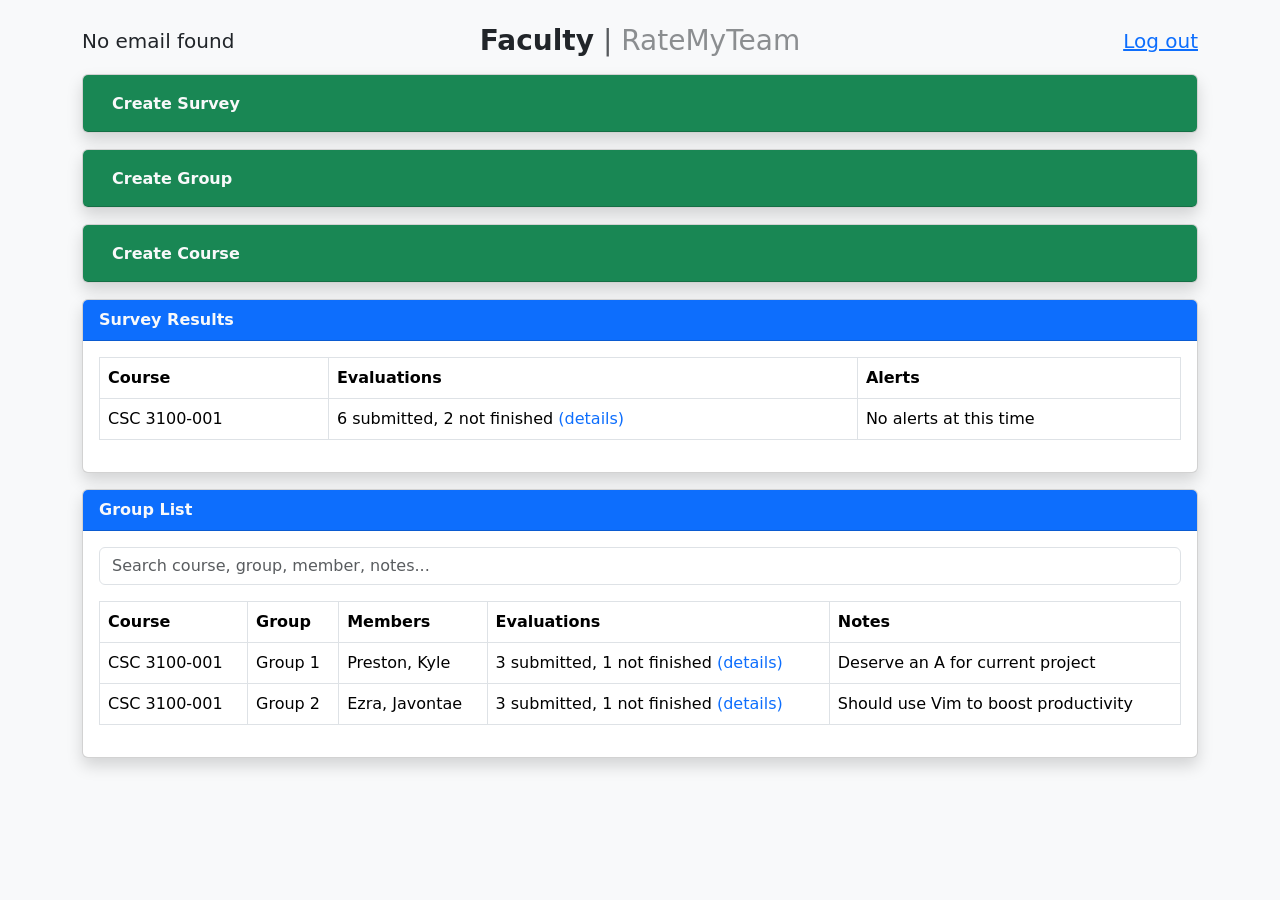
<file: faculty.html>
<!-- add the following to user settings JSON in Visual Studio Code -->
<!-- 
     "liveServer.settings.ignoreFiles": [
       "**/backend/data/*",
     ],
 -->
<!DOCTYPE html>
<html lang="en">

<head>
  <!-- set character encoding and mobile responsiveness -->
  <meta charset="UTF-8" />
  <meta name="viewport" content="width=device-width, initial-scale=1.0" />
  <link rel="icon" href="data:,">
  <!-- PAGE TITLE -->
  <title>Faculty – RateMyTeam</title>
  <!-- CSS STYLESHEETS -->
  <link rel="stylesheet" href="css/lib/bootstrap.min.css" />
  <link rel="stylesheet" href="css/lib/sweetalert2.min.css" />
  <link rel="stylesheet" href="css/styles.css" />
  <!-- JS SCRIPTS -->
  <script src="js/lib/bootstrap.bundle.min.js"></script>

  <script src="js/lib/sweetalert2.all.min.js"></script>
</head>

<body class="bg-light">

  <!-- MAIN CONTAINER -->
  <div class="container py-4">

    <!-- LOGO IMAGE -->
    <!-- <div class="d-flex justify-content-center align-items-center">
      <img src="./img/computer-svgrepo.svg" alt="computer monitor image" style="max-width: 10%;" class="mt-2 mb-2">
    </div> -->

    <!-- PAGE HEADER -->
    <div class="row align-items-center mb-3 text-center">
      <div class="col text-start">
        <h5 id="userEmailHeader" class="mb-0"></h5>
      </div>
      <div class="col-auto mx-auto">
        <h3 class="mb-0">
          <span class="fw-bold">Faculty</span>
          <span class="opacity-75 fw-light">|</span>
          <span class="opacity-50 fw-light">RateMyTeam</span>
        </h3>
      </div>
      <div class="col text-end">
        <a href="index.html" style="text-decoration: none;">
          <h5 class="mb-0 text-primary">
            <u>Log out</u>
          </h5>
        </a>
      </div>
    </div>

    <!-- ACCORDION CONTAINER -->
    <div class="accordion mb-3" id="formAccordion">

      <!-- CREATE SURVEY -->
      <div class="card shadow mb-3">
        <div class="card-header bg-success text-light">
          <h2 class="mb-0">
            <button class="btn text-light w-100 text-start collapsed" type="button" data-bs-toggle="collapse" data-bs-target="#collapseSurvey" aria-expanded="true" aria-controls="collapseSurvey">
              <b>Create Survey</b>
            </button>
          </h2>
        </div>
        <div id="collapseSurvey" class="accordion-collapse collapse" data-bs-parent="#formAccordion">
          <div class="card-body">
            <form id="formAddSurvey" onsubmit="return true">
              <!-- ROW -->
              <!-- GAP -->
              <div class="row g-2 mb-2">
                <div class="col-md-6">
                  <!-- input for survey recipient group -->
                  <select id="surveyRecipientGroup" class="form-control" aria-label="select recipient group">
                    <option value="" selected hidden>Select recipient group</option>
                    <option value="All groups">All groups</option>
                    <option value="Group 1">Group 1 (Preston, Kyle)</option>
                    <option value="Group 2">Group 2 (Ezra, Javontae)</option>
                  </select>
                </div>
                <div class="col-md-6">
                  <!-- input for survey title -->
                  <input id="surveyTitle" type="text" class="form-control" placeholder="Enter survey title" aria-label="input survey title" />
                </div>
              </div>
              <div class="row g-2 mb-2">
                <div class="col-md-2">
                  <!-- input for survey due date -->
                  <input id="surveyDueDate" type="date" class="form-control" required aria-label="input due date" />
                </div>
                <div class="col-md-4">
                  <!-- input for faculty review requirement -->
                  <select id="txtFacultyReviewRequirement" class="form-control" aria-label="select review requirement">
                    <option value="" selected hidden>Require faculty review</option>
                    <option value="Yes">Yes (wait to release results)</option>
                    <option value="No">No (release results upon completion)</option>
                    <option value="No results">Do not release any results</option>
                  </select>
                </div>
                <div class="col-md-4">
                  <!-- input for number of survey questions -->
                  <input id="txtSurveyQuestionCount" type="text" class="form-control" placeholder="Number of questions" aria-label="input question count" />
                </div>
                <div class="col-md-2">
                  <!-- submit button -->
                  <button type="submit" id="btnCreateSurvey" class="btn btn-success w-100">Create Survey</button>
                </div>
              </div>
            </form>
          </div>
        </div>
      </div>

      <!-- CREATE GROUP -->
      <div class="card shadow mb-3">
        <div class="card-header bg-success text-light">
          <h2 class="mb-0">
            <button class="btn text-light w-100 text-start collapsed" type="button" data-bs-toggle="collapse" data-bs-target="#collapseGroup" aria-expanded="false" aria-controls="collapseGroup">
              <b>Create Group</b>
            </button>
          </h2>
        </div>
        <div id="collapseGroup" class="accordion-collapse collapse" data-bs-parent="#formAccordion">
          <div class="card-body">
            <form id="formAssignGroup" onsubmit="return true">
              <!-- ROW -->
              <!-- GAP -->
              <div class="row g-2 mb-2">
                <div class="col-md-4">
                  <!-- input for assigned course -->
                  <select id="assignCourse" class="form-control" aria-label="Select course">
                    <option value="" selected hidden>Select course</option>
                    <option value="csc3100">CSC 3100</option>
                  </select>
                </div>
                <div class="col-md-4">
                  <!-- input for group name -->
                  <input id="assignGroupName" type="text" class="form-control" placeholder="Enter group name" aria-label="Group name" />
                </div>
                <div class="col-md-4">
                  <!-- input for assigned task -->
                  <input id="assignGroupTask" type="text" class="form-control" placeholder="Assigned task or project" aria-label="Assigned task" />
                </div>
              </div>
              <div class="row g-2 mb-2">
                <div class="col-md-2">
                  <!-- input for due date -->
                  <input id="assignGroupDueDate" type="date" class="form-control" required aria-label="Due date" />
                </div>
                <div class="col-md-8">
                  <!-- input for members list -->
                  <input id="assignGroupMembers" type="text" class="form-control" placeholder="Enter member names" aria-label="Group members" />
                </div>
                <div class="col-md-2">
                  <!-- submit button -->
                  <button type="submit" id="btnAssignGroup" class="btn btn-success w-100">Create Group</button>
                </div>
              </div>
            </form>
          </div>
        </div>
      </div>

      <!-- CREATE COURSE -->
      <div class="card shadow mb-3">
        <div class="card-header bg-success text-light">
          <h2 class="mb-0">
            <button class="btn text-light w-100 text-start collapsed" type="button" data-bs-toggle="collapse" data-bs-target="#collapseCourse" aria-expanded="false" aria-controls="collapseCourse">
              <b>Create Course</b>
            </button>
          </h2>
        </div>
        <div id="collapseCourse" class="accordion-collapse collapse" data-bs-parent="#formAccordion">
          <div class="card-body">
            <!-- add task inputs (Bootstrap-styled, with aria-labels) -->
            <form id="formCreateCourse" onsubmit="return true">
              <!-- ROW -->
              <!-- GAP -->
              <div class="row g-2 mb-2">
                <div class="col-md-4">
                  <!-- input for course code -->
                  <input id="courseCode" type="text" class="form-control" placeholder="Enter course code" aria-label="Course code" />
                </div>
                <div class="col-md-4">
                  <!-- input for course section -->
                  <input id="courseSection" type="text" class="form-control" placeholder="Enter course section" aria-label="Course section" />
                </div>
                <div class="col-md-4">
                  <!-- input for course name -->
                  <input id="courseName" type="text" class="form-control" placeholder="Enter course name" aria-label="Course name" />
                </div>
              </div>
              <div class="row g-2 mb-2">
                <div class="col-md-6">
                  <!-- input for student list -->
                  <input id="courseStudents" type="text" class="form-control" placeholder="Enter student names" aria-label="Student list" />
                </div>
                <div class="col-md-4">
                  <!-- input for semester -->
                  <select id="courseSemester" class="form-control" aria-label="Select semester">
                    <option value="" selected hidden>Select semester</option>
                    <option value="spring2025">Spring 2025</option>
                    <option value="summer2025">Summer 2025</option>
                    <option value="fall2025">Fall 2025</option>
                  </select>
                </div>
                <div class="col-md-2">
                  <!-- submit button -->
                  <button type="submit" id="btnCreateCourse" class="btn btn-success w-100">Create Course</button>
                </div>
              </div>
            </form>
          </div>
        </div>
      </div>

    </div>

    <!-- SURVEY RESULTS TABLE -->
    <div class="card shadow mb-3">
      <div class="card-header bg-primary text-light">
        <b>Survey Results</b>
      </div>

      <div class="card-body">
        <!-- search box -->
        <!-- <input type="text" id="surveySearch" class="form-control mb-3" placeholder="Search course, group, member..." aria-label="search survey results" /> -->
        <div class="table-responsive">
          <table class="table table-bordered" id="surveyTable">
            <thead class="thead-dark">
              <tr>
                <th>Course</th>
                <th>Evaluations</th>
                <th>Alerts</th>
              </tr>
            </thead>
            <tbody id="surveyTableBody">
              <tr>
                <td>CSC 3100-001</td>
                <td>6 submitted, 2 not finished <span class="text-primary">(details)</span></td>
                <td>No alerts at this time</td>
              </tr>
            </tbody>
          </table>
        </div>
      </div>
    </div>

    <!-- GROUP LIST TABLE -->
    <div class="card shadow">
      <div class="card-header bg-primary text-light">
        <b>Group List</b>
      </div>

      <div class="card-body">
        <!-- search box -->
        <input type="text" id="txtSearchGroups" class="form-control mb-3" placeholder="Search course, group, member, notes..." aria-label="search tasks" />
        <div class="table-responsive">
          <table class="table table-bordered" id="taskTable">
            <thead class="thead-dark">
              <tr>
                <th>Course</th>
                <th>Group</th>
                <th>Members</th>
                <th>Evaluations</th>
                <th>Notes</th>
              </tr>
            </thead>
            <tbody id="taskList">
              <tr>
                <td>CSC 3100-001</td>
                <td>Group 1</td>
                <td>Preston, Kyle</td>
                <td>3 submitted, 1 not finished <span class="text-primary">(details)</span></td>
                <td>Deserve an A for current project</td>
              </tr>
              <tr>
                <td>CSC 3100-001</td>
                <td>Group 2</td>
                <td>Ezra, Javontae</td>
                <td>3 submitted, 1 not finished <span class="text-primary">(details)</span></td>
                <td>Should use Vim to boost productivity</td>
              </tr>
            </tbody>
        </div>
      </div>
    </div>
  </div>

  <!-- JAVASCRIPT LOGIC -->
  <script>
    document.getElementById('txtSearchGroups').addEventListener('input', function () {
      const query = this.value.toLowerCase();
      const rows = document.querySelectorAll('#taskList tr');

      rows.forEach(row => {
        const course = row.children[0].textContent.toLowerCase();
        const group = row.children[1].textContent.toLowerCase();
        const members = row.children[2].textContent.toLocaleLowerCase()
        const evals = row.children[3].textContent.toLowerCase();

        const match = course.includes(query) || group.includes(query) || members.includes(query) || evals.includes(query);
        row.style.display = match ? '' : 'none';
      });
    });

    const userEmail = localStorage.getItem('userEmail');
    if (userEmail) {
      document.getElementById('userEmailHeader').textContent = userEmail;
    } else {
      document.getElementById('userEmailHeader').textContent = 'No email found';
    }

  </script>

</body>

</html>
</file>
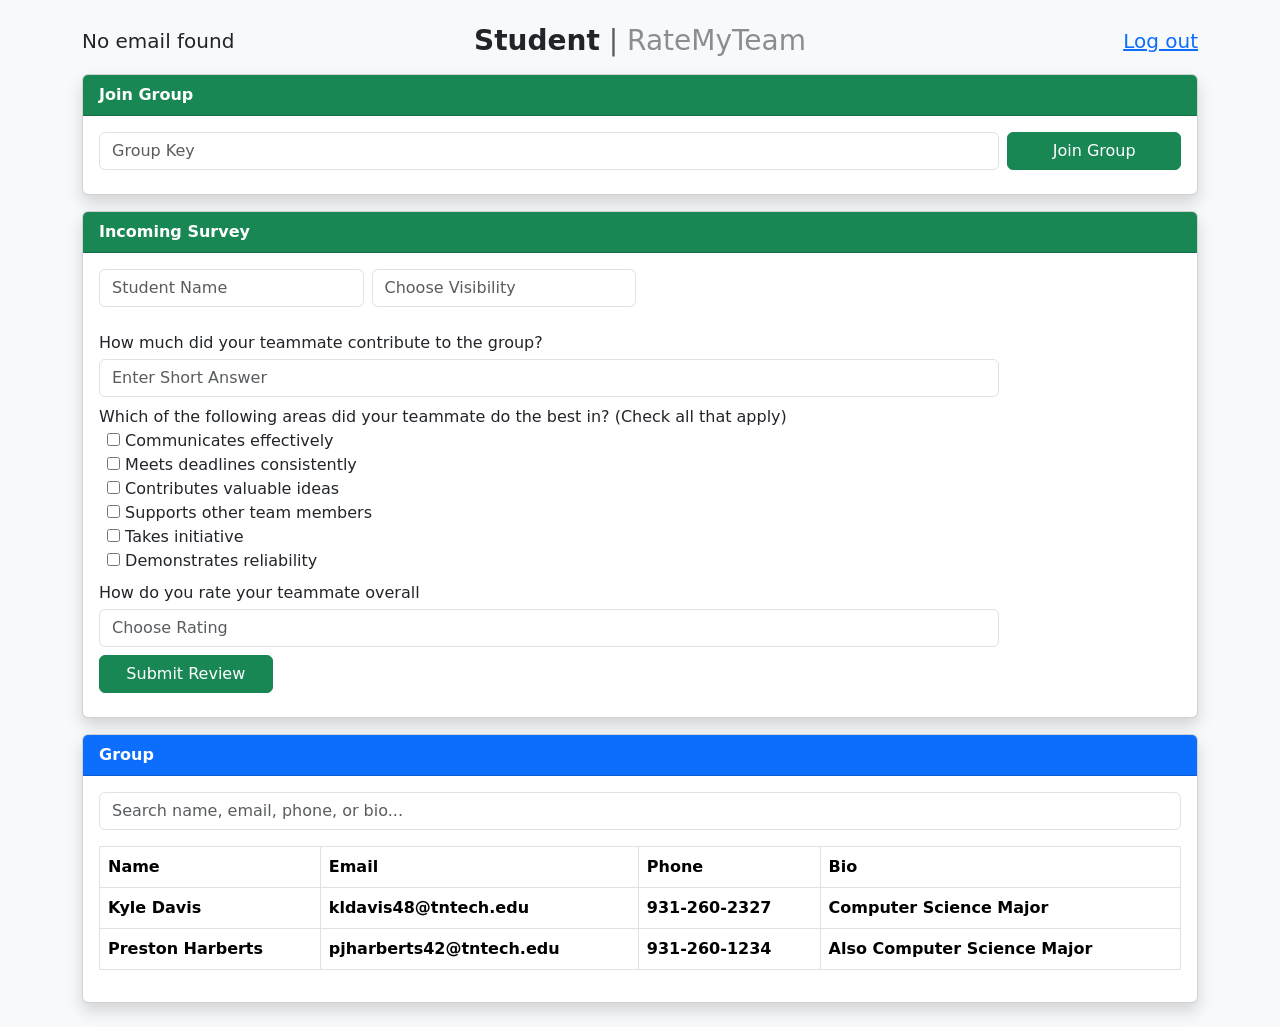
<file: student.html>
<!-- add the following to user settings JSON in Visual Studio Code -->
<!-- 
     "liveServer.settings.ignoreFiles": [
       "**/backend/data/*",
     ],
 -->
<!DOCTYPE html>
<html lang="en">

<head>
  <!-- set character encoding and mobile responsiveness -->
  <meta charset="UTF-8" />
  <meta name="viewport" content="width=device-width, initial-scale=1.0" />
  <link rel="icon" href="data:,">

  <!-- PAGE TITLE -->
  <title>Student App</title>

  <!-- CSS STYLESHEETS -->
  <link rel="stylesheet" href="css/lib/bootstrap.min.css" />
  <link rel="stylesheet" href="css/lib/sweetalert2.min.css" />
  <link rel="stylesheet" href="css/styles.css" />

  <!-- JS SCRIPTS -->
  <!-- <script src="js/lib/jquery-3.7.1.min.js"></script> -->
  <script src="js/lib/bootstrap.bundle.min.js"></script>
  <script src="js/lib/sweetalert2.all.min.js"></script>
  <!-- <script src="js/lib/chart.min.js"></script> -->

  <!-- CDNS -->
  <!-- <script src="https://unpkg.com/@tailwindcss/browser@4"></script> -->
</head>

<body class="bg-light">

  <!-- MAIN CONTAINER -->
  <div class="container py-4">

    <!-- LOGO IMAGE -->
    <!-- <div class="d-flex justify-content-center align-items-center">
      <img src="./img/computer-svgrepo.svg" alt="computer monitor image" style="max-width: 10%;" class="mt-2 mb-2">
    </div> -->

    <!-- PAGE HEADER -->
    <!-- PAGE HEADER -->
    <div class="row align-items-center mb-3 text-center">
      <div class="col text-start">
        <h5 id="userEmailHeader" class="mb-0"></h5>
      </div>
      <div class="col-auto mx-auto">
        <h3 class="mb-0">
          <span class="fw-bold">Student</span>
          <span class="opacity-75 fw-light">|</span>
          <span class="opacity-50 fw-light">RateMyTeam</span>
        </h3>
      </div>
      <div class="col text-end">
        <a href="index.html" style="text-decoration: none;">
          <h5 class="mb-0 text-primary">
            <u>Log out</u>
          </h5>
        </a>
      </div>
    </div>

    <!-- Join Group FORM -->
    <div class="card shadow mb-3">
      <div class="card-header bg-success text-white">
        <strong>Join Group</strong>
      </div>
      <div class="card-body">
        <!-- add task inputs (Bootstrap-styled, with aria-labels) -->
        <form id="formEnterGroup" onsubmit="return true">
          <!-- ROW -->
          <!-- GAP -->
          <div class="row g-2 mb-2">
            <div class="col-md-10">
              <!-- input for group key -->
              <input id="txtGroupKey" type="text" class="form-control" placeholder="Group Key" required aria-label="input group key" />
            </div>
            <div class="col-md-2">
              <!-- submit button -->
              <button type="submit" id="btnEnterGroup" class="btn btn-success w-100">Join Group</button>
            </div>
          </div>
        </form>
      </div>
    </div>

    <!-- NEW Survey FORM -->
    <div class="card shadow mb-3">
      <div class="card-header bg-success text-white">
        <strong>Incoming Survey</strong>
      </div>
      <div class="card-body">
        <!-- add form inputs (Bootstrap-styled, with aria-labels) -->
        <form id="formAddReview" onsubmit="return true">
          <!-- ROW -->
          <!-- GAP -->
          <div class="row g-2 mb-4">
            <div class="col-md-3">
              <!-- input for student name -->
              <input id="txtStudentName" type="text" class="form-control" placeholder="Student Name" required aria-label="input student name" />
            </div>
            <div class="col-md-3">
              <!-- input for visibility -->
              <!-- COMBO BOXES -->
              <select id="txtReviewVisibility" class="form-control" aria-label="select review visibility">
                <option value="" selected hidden>Choose Visibility</option>
                <option value="Public">Public</option>
                <option value="Private">Private</option>
              </select>
            </div>
          </div>
          <div class="row g-2 mb-2">
            <div class="col-md-10">
              <!-- example survey question 1 -->
              <span>How much did your teammate contribute to the group?</span>
              <input id="txtSurveyQuestion1" type="text" class="form-control mt-1" placeholder="Enter Short Answer" aria-label="input short answer" />
            </div>
          </div>
          <div class="row g-2 mb-2">
            <div class="col-md-10">
              <!-- example survey question 2 -->
              <span>Which of the following areas did your teammate do the best in? (Check all that apply)</span>
              <div class="ms-2">
                <input type="checkbox" id="checkbox1" name="checkbox1" value="Communicates effectively">
                <label for="checkbox1">Communicates effectively</label><br>
                <input type="checkbox" id="checkbox2" name="checkbox2" value="Meets deadlines consistently">
                <label for="vehicle2">Meets deadlines consistently</label><br>
                <input type="checkbox" id="checkbox3" name="checkbox3" value="Contributes valuable ideas">
                <label for="vehicle3">Contributes valuable ideas</label><br>
                <input type="checkbox" id="checkbox4" name="checkbox4" value="Supports other team members">
                <label for="vehicle3">Supports other team members</label><br>
                <input type="checkbox" id="checkbox5" name="checkbox5" value="Takes initiative">
                <label for="vehicle3">Takes initiative</label><br>
                <input type="checkbox" id="checkbox6" name="checkbox6" value="Demonstrates reliability">
                <label for="vehicle3">Demonstrates reliability</label><br>
              </div>
            </div>
          </div>
          <div class="row g-2 mb-2">
            <div class="col-md-10">
              <!-- example survey question 3 -->
              <span>How do you rate your teammate overall</span>
              <select id="txtSurveyQuestion3" class="form-control mt-1" aria-label="select teammate rating">
                <option value="" selected hidden>Choose Rating</option>
                <option value="1">Poor</option>
                <option value="2">Average</option>
                <option value="3">Poor</option>
                <option value="4">Great</option>
                <option value="5">Excellent</option>
              </select>
            </div>
          </div>
          <div class="row g-2 mb-2">
            <div class="col-md-2">
              <!-- submit button -->
              <button type="submit" id="btnAddReview" class="btn btn-success w-100">Submit Review</button>
            </div>
          </div>
        </form>
      </div>
    </div>

    <!-- TO-DO TASK TABLE -->
    <div class="card shadow">
      <div class="card-header bg-primary text-white">
        <strong>Group</strong>
      </div>

      <div class="card-body">
        <!-- search box -->
        <input type="text" id="txtSearchStudent" class="form-control mb-3" placeholder="Search name, email, phone, or bio..." aria-label="search students" />
        <div class="table-responsive">
          <table class="table table-bordered" id="taskTable">
            <thead class="thead-dark">
              <tr>
                <th>Name</th>
                <th>Email</th>
                <th>Phone</th>
                <th>Bio</th>
              </tr>
            </thead>
            <tbody id="taskList">
              <!-- populated by JS -->
              <tr>
                <th>Kyle Davis</th>
                <th>kldavis48@tntech.edu</th>
                <th>931-260-2327</th>
                <th>Computer Science Major</th>
              </tr>
              <tr>
                <th>Preston Harberts</th>
                <th>pjharberts42@tntech.edu</th>
                <th>931-260-1234</th>
                <th>Also Computer Science Major</th>
              </tr>
            </tbody>
        </div>
      </div>
    </div>
  </div>

  <!-- JAVASCRIPT LOGIC -->
  <script>
    document.getElementById('txtSearchStudent').addEventListener('input', function () {
      const query = this.value.toLowerCase();
      const rows = document.querySelectorAll('#taskList tr');

      rows.forEach(row => {
        const name = row.children[0].textContent.toLowerCase();
        const email = row.children[1].textContent.toLowerCase();
        const phone = row.children[2].textContent.toLocaleLowerCase()
        const bio = row.children[3].textContent.toLowerCase();

        const match = name.includes(query) || email.includes(query) || phone.includes(query) || bio.includes(query);
        row.style.display = match ? '' : 'none';
      });
    });

    const userEmail = localStorage.getItem('userEmail');
    if (userEmail) {
      document.getElementById('userEmailHeader').textContent = userEmail;
    } else {
      document.getElementById('userEmailHeader').textContent = 'No email found';
    }
  </script>

</body>

</html>
</file>
<file: css/styles.css>
.form-control {
  color: var(--bs-secondary-color);
}

.card-header:has(button.collapsed) {
  /* your styles here */
  border-radius: var(--bs-card-inner-border-radius);
}
</file>
